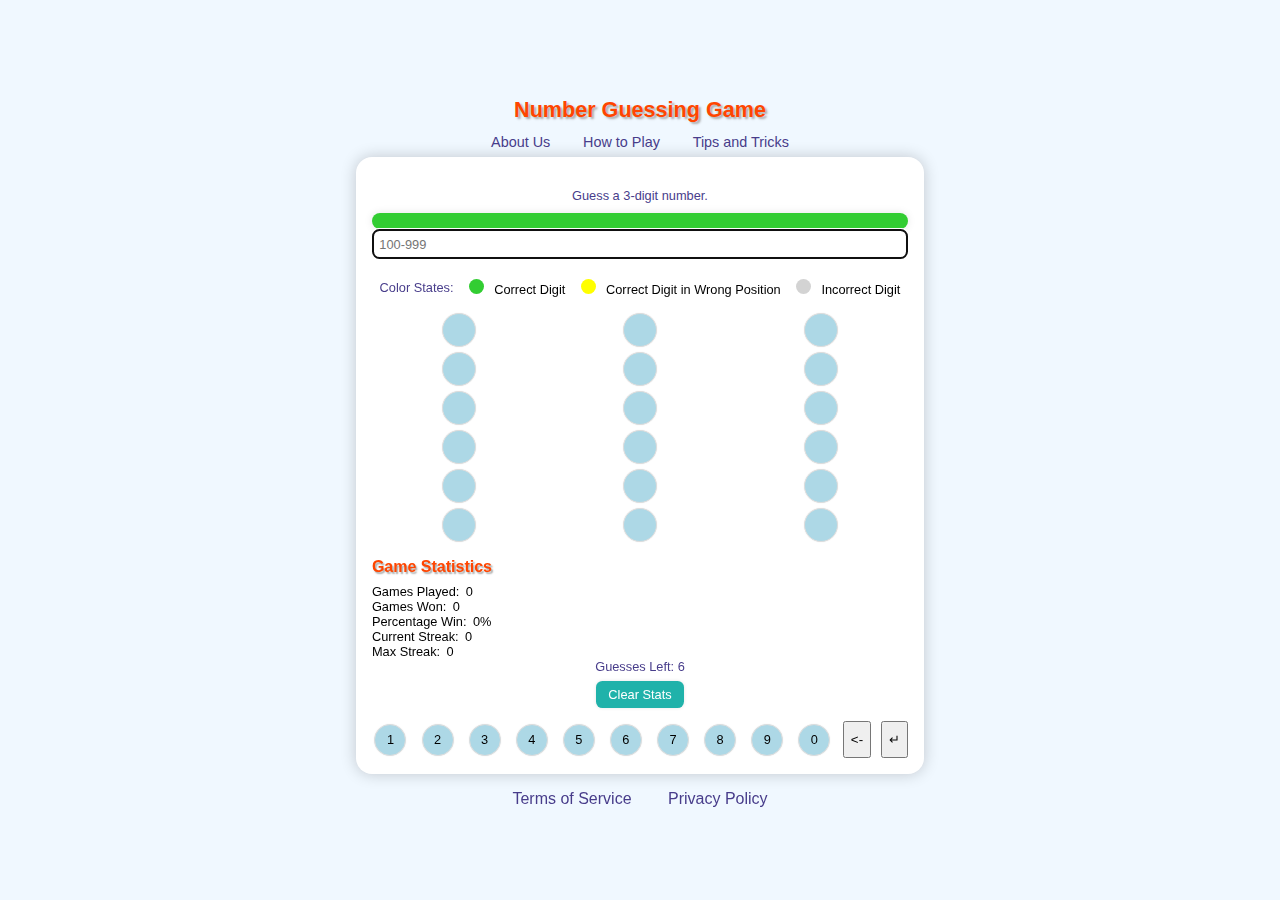
<file: src/assets/index.html>
<!DOCTYPE html>
<html lang="en">

<head>
    <meta charset="UTF-8">
    <!-- Meta tags for better SEO and Ads targeting -->
    <meta name="description" content="Play Number Guessing Game and improve your guessing skills.">
    <meta name="keywords" content="Number, Game, Guessing, Skill">
    <meta name="viewport" content="initial-scale=1, maximum-scale=1, user-scalable=no">
    <title>Number Guessing Game</title>
    <link rel="stylesheet" type="text/css" href="css/styles.css">
    <!-- Asynchronous AdSense Code -->
    <script async src="https://pagead2.googlesyndication.com/pagead/js/adsbygoogle.js?client=ca-pub-8738875399920144"
        crossorigin="anonymous"></script>
</head>

<body>
    <div id="wrapper">
        <!-- Header Section -->
        <header>
            <h1 class="title">Number Guessing Game</h1>
            <nav>
                <!-- Add some navigation links here -->
                <a href="about_us.html">About Us</a>
                <a href="#how-to-play">How to Play</a>
                <a href="#tips">Tips and Tricks</a>
            </nav>
        </header>
        <div id="container-main" class="container">
            <p class="description">Guess a 3-digit number.</p>
            <div id="message" class="message"></div>
            <div class="input-area">
                <input type="tel" id="userGuess" class="guess-input" min="100" max="999" placeholder="100-999"
                    inputmode="numeric">
            </div>

            <div class="content">

                <!-- Color States -->
                <div id="colorStates" class="color-states">
                    <p>Color States:</p>
                    <div class="color-key">
                        <span class="color green"></span> Correct Digit
                    </div>
                    <div class="color-key">
                        <span class="color yellow"></span> Correct Digit in Wrong Position
                    </div>
                    <div class="color-key">
                        <span class="color grey"></span> Incorrect Digit
                    </div>
                </div>
            </div>

            <!-- Result and Game Stats -->
            <div class="result-and-stats">
                <div id="result" class="result-container">
                    <div class="feedback-container">
                        <div class="circle"></div>
                        <div class="circle"></div>
                        <div class="circle"></div>
                    </div>
                    <div class="feedback-container">
                        <div class="circle"></div>
                        <div class="circle"></div>
                        <div class="circle"></div>
                    </div>
                    <div class="feedback-container">
                        <div class="circle"></div>
                        <div class="circle"></div>
                        <div class="circle"></div>
                    </div>
                    <div class="feedback-container">
                        <div class="circle"></div>
                        <div class="circle"></div>
                        <div class="circle"></div>
                    </div>
                    <div class="feedback-container">
                        <div class="circle"></div>
                        <div class="circle"></div>
                        <div class="circle"></div>
                    </div>
                    <div class="feedback-container">
                        <div class="circle"></div>
                        <div class="circle"></div>
                        <div class="circle"></div>
                    </div>
                </div>
                <div class="game-stats">
                    <h2 class="title">Game Statistics</h2>
                    <div class="stat-item">
                        <div class="stat-label">Games Played:</div>
                        <span class="stat-value" id="gamesPlayed">0</span>
                    </div>
                    <div class="stat-item">
                        <div class="stat-label">Games Won:</div>
                        <span class="stat-value" id="gamesWon">0</span>
                    </div>
                    <div class="stat-item">
                        <div class="stat-label">Percentage Win:</div>
                        <span class="stat-value" id="percentageWin">0%</span>
                    </div>
                    <div class="stat-item">
                        <div class="stat-label">Current Streak:</div>
                        <span class="stat-value" id="currentStreak">0</span>
                    </div>
                    <div class="stat-item">
                        <div class="stat-label">Max Streak:</div>
                        <span class="stat-value" id="maxStreak">0</span>
                    </div>
                </div>
            </div>
            <div id="guessesLeft" class="guesses-left">Guesses Left: 6</div>
            <div class="buttons">
                <button id="shareButton" class="share-button">Share Results</button>
                <button id="resetButton" class="reset-button">New
                    Game</button>
                <button id="clearStatsButton" class="clear-stats-button">Clear Stats</button>
            </div>
            <p id="resultMessage" class="result-text"></p>

        </div>
        <!-- Footer -->
        <footer>
            <nav>
                <a href="terms_of_service.html">Terms of Service</a>
                <a href="privacy_policy.html">Privacy Policy</a>
            </nav>
        </footer>
    </div>
    <script type="module" src="js/main.js"></script>
</body>

</html>
</file>
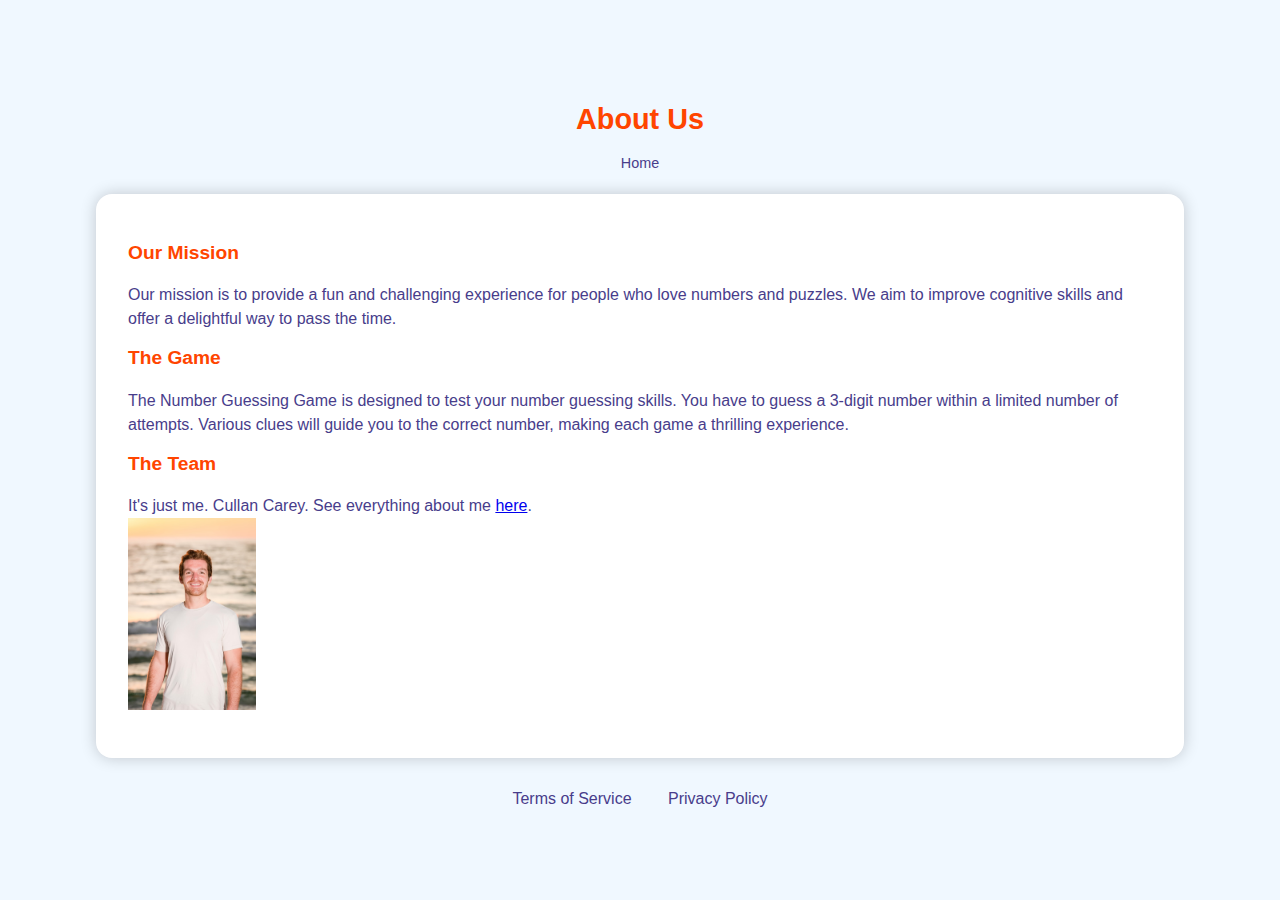
<file: src/assets/about_us.html>
<!DOCTYPE html>
<html lang="en">

<head>
    <meta charset="UTF-8">
    <!-- Meta tags for better SEO and Ads targeting -->
    <meta name="description"
        content="About the Number Guessing Game. Learn about our mission, the game, and the team behind it.">
    <meta name="keywords" content="Number, Game, Guessing, About Us, Team, Mission">
    <meta name="viewport" content="initial-scale=1, maximum-scale=1, user-scalable=no">
    <title>About Us | Number Guessing Game</title>
    <link rel="stylesheet" type="text/css" href="css/styles.css">
</head>

<body>
    <div id="wrapper">
        <!-- Header Section -->
        <header>
            <h1>About Us</h1>
            <nav>
                <!-- Add some navigation links here -->
                <a href="/">Home</a>
            </nav>
        </header>

        <!-- Main Content Section -->
        <main id="main-content" class="scrollable-content">
            <section id="mission">
                <h2>Our Mission</h2>
                <p>
                    Our mission is to provide a fun and challenging experience for people who love numbers and puzzles.
                    We aim to improve cognitive skills and offer a delightful way to pass the time.
                </p>
            </section>

            <section id="thegame">
                <h2>The Game</h2>
                <p>
                    The Number Guessing Game is designed to test your number guessing skills. You have to guess a
                    3-digit
                    number within a limited number of attempts. Various clues will guide you to the correct number,
                    making
                    each game a thrilling experience.
                </p>
            </section>

            <section id="theteam">
                <h2>The Team</h2>
                <p>
                    It's just me. Cullan Carey. See everything about me <a href="https://cullancarey.com"
                        target="_blank">here</a>.
                    <span class="image avatar"><img src="images/avatar.jpg" alt="Cullan Carey Avatar" /></span>
                </p>
            </section>
        </main>

        <!-- Footer -->
        <footer>
            <nav>
                <a href="terms_of_service.html">Terms of Service</a>
                <a href="privacy_policy.html">Privacy Policy</a>
            </nav>
        </footer>
    </div>

    <script type="module" src="js/main.js"></script>
</body>

</html>
</file>
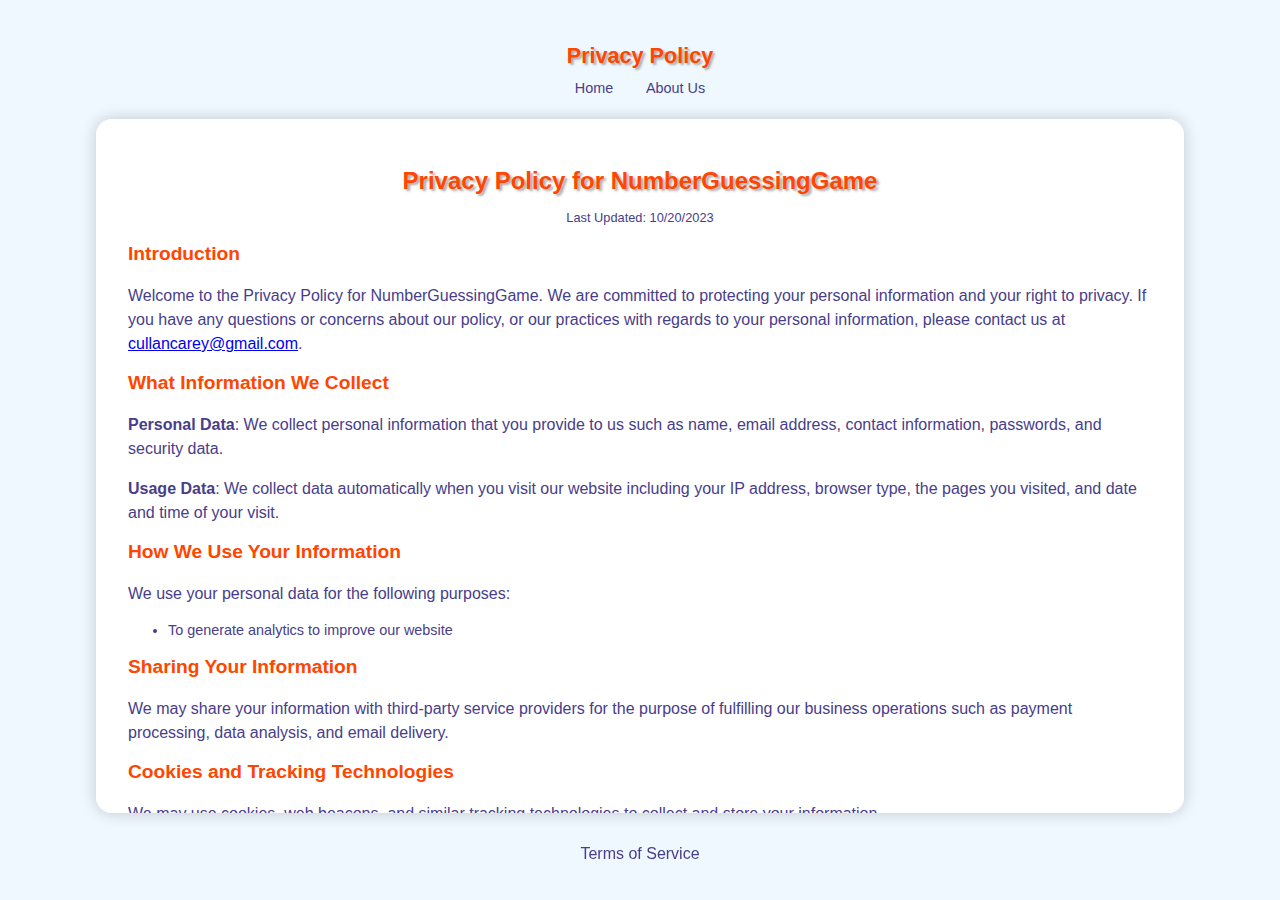
<file: src/assets/privacy_policy.html>
<!DOCTYPE html>
<html>

<head>
    <meta charset="UTF-8">
    <!-- Meta tags for better SEO and Ads targeting -->
    <meta name="description"
        content="About the Number Guessing Game. Learn about our mission, the game, and the team behind it.">
    <meta name="keywords" content="Number, Game, Guessing, About Us, Team, Mission">
    <meta name="viewport" content="initial-scale=1, maximum-scale=1, user-scalable=no">
    <title>Privacy Policy | Number Guessing Game</title>
    <link rel="stylesheet" type="text/css" href="css/styles.css">
</head>

<body>
    <div id="wrapper">

        <!-- Header Section -->
        <header>
            <h1 class="title">Privacy Policy</h1>
            <nav>
                <!-- Add some navigation links here -->
                <a href="/">Home</a>
                <a href="about_us.html">About Us</a>
            </nav>
        </header>
        <main id="main-content" class="scrollable-content">
            <h1 class="title">Privacy Policy for NumberGuessingGame</h1>

            <p class="description">Last Updated: 10/20/2023</p>

            <section id="intro">
                <h2>Introduction</h2>
                <p>Welcome to the Privacy Policy for NumberGuessingGame. We are committed to protecting your personal
                    information
                    and your right to privacy. If you have any questions or concerns about our policy, or our practices
                    with regards
                    to your personal information, please contact us at <a href="mailto:cullancarey@gmail.com"
                        target="_blank">cullancarey@gmail.com</a>.</p>
            </section>

            </section>
            <h2 id="infocollect">What Information We Collect</h2>
            <p>
                <strong>Personal Data</strong>: We collect personal information that you provide to us such as
                name, email
                address, contact information, passwords, and security data.
            </p>
            <p>
                <strong>Usage Data</strong>: We collect data automatically when you visit our website including
                your IP
                address, browser type, the pages you visited, and date and time of your visit.
            </p>
            </section>

            </section>
            <h2 id="infouse">How We Use Your Information</h2>
            <p>We use your personal data for the following purposes:</p>
            <ul>
                <!-- <li>To facilitate account creation and logon process</li>
                <li>To send you updates, newsletters, and promotional communications</li>
                <li>To process your requests, purchases, transactions, and payments</li> -->
                <li>To generate analytics to improve our website</li>
            </ul>
            </section>

            </section>
            <h2 id="infoshare">Sharing Your Information</h2>
            <p>We may share your information with third-party service providers for the purpose of fulfilling our
                business
                operations such as payment processing, data analysis, and email delivery.</p>
            </section>

            </section>
            <h2 id="cookies">Cookies and Tracking Technologies</h2>
            <p>We may use cookies, web beacons, and similar tracking technologies to collect and store your
                information.</p>
            </section>

            </section>
            <h2 id="privacy">Your Privacy Rights</h2>
            <p>You have the right to access, update or delete your personal information that we hold. To exercise
                any of these
                rights, please contact us at <a href="mailto:cullancarey@gmail.com"
                    target="_blank">cullancarey@gmail.com</a>.</p>
            </section>

            </section>
            <h2 id="security">Security of Your Information</h2>
            <p>We use various security protocols and measures to protect your personal information. However, no
                method of data
                transmission is 100% secure, and we cannot guarantee its absolute security.</p>
            </section>

            </section>
            <h2 id="changes">Changes to This Privacy Policy</h2>
            <p>We reserve the right to modify this privacy policy at any time. Any changes will be updated on this
                page.</p>
            </section>

            </section>
            <h2 id="contact">Contact Us</h2>
            <p>If you have any questions or concerns about this privacy policy, you may contact us:</p>
            <ul>
                <li>By email: <a href="mailto:cullancarey@gmail.com" target="_blank">cullancarey@gmail.com</a></li>
                <li>On LinkedIn: <a href="https://www.linkedin.com/in/cullancarey/" target="_blank">LinkedIn
                        Profile</a></li>
            </ul>
            </section>
        </main>
        <!-- Footer -->
        <footer>
            <nav>
                <a href="terms_of_service.html">Terms of Service</a>
            </nav>
        </footer>
    </div>
</body>

</html>
</file>
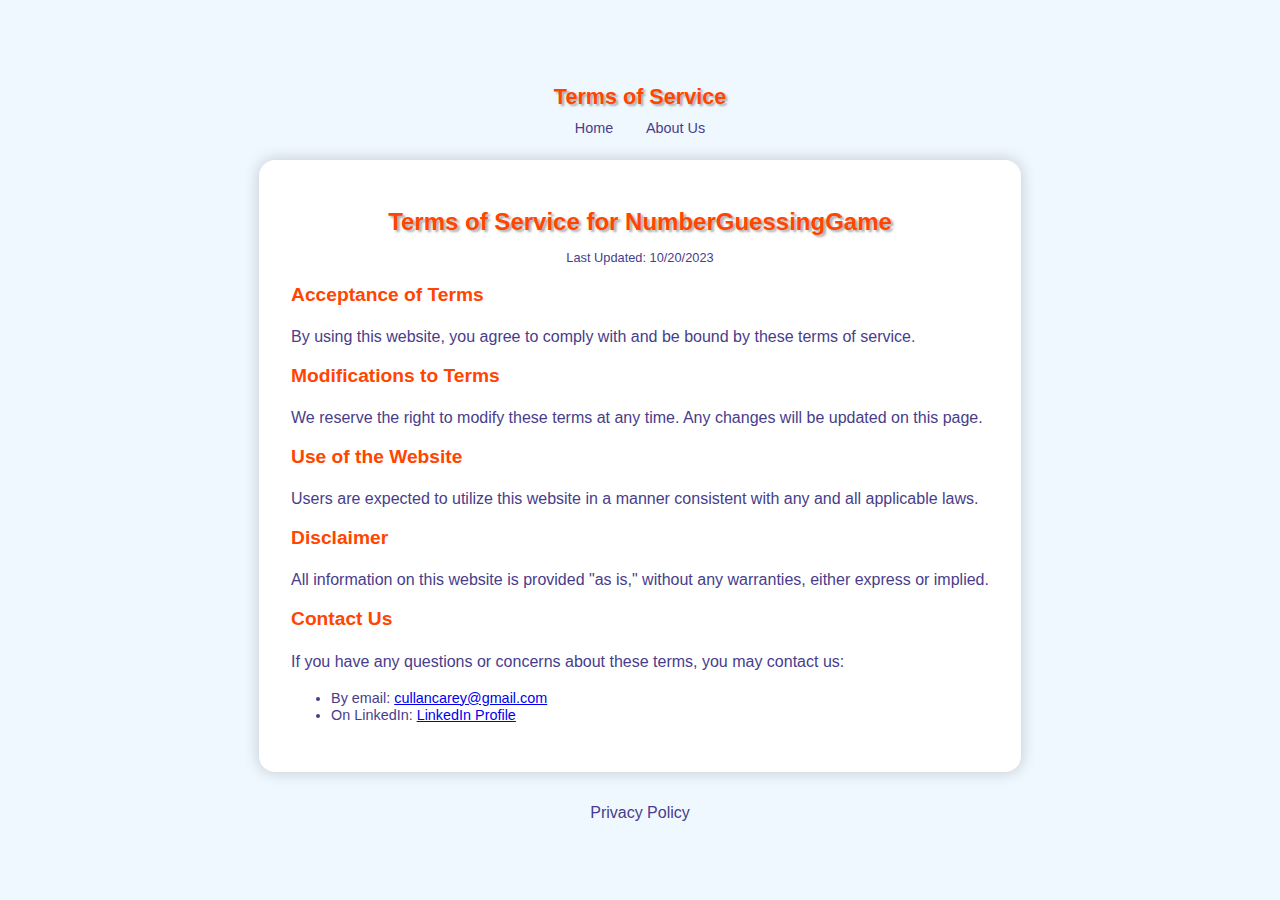
<file: src/assets/terms_of_service.html>
<!DOCTYPE html>
<html>

<head>
    <meta charset="UTF-8">
    <meta name="description" content="Terms of Service for Number Guessing Game">
    <meta name="keywords" content="Terms, Service, Number, Game, Guessing">
    <meta name="viewport" content="initial-scale=1, maximum-scale=1, user-scalable=no">
    <title>Terms of Service | Number Guessing Game</title>
    <link rel="stylesheet" type="text/css" href="css/styles.css">
</head>

<body>
    <div id="wrapper">

        <!-- Header Section -->
        <header>
            <h1 class="title">Terms of Service</h1>
            <nav>
                <a href="/">Home</a>
                <a href="about_us.html">About Us</a>
            </nav>
        </header>

        <!-- Main Content -->
        <main id="main-content" class="scrollable-content">
            <h1 class="title">Terms of Service for NumberGuessingGame</h1>
            <p class="description">Last Updated: 10/20/2023</p>

            <section id="acceptance">
                <h2>Acceptance of Terms</h2>
                <p>By using this website, you agree to comply with and be bound by these terms of service.</p>
            </section>

            <section id="modifications">
                <h2>Modifications to Terms</h2>
                <p>We reserve the right to modify these terms at any time. Any changes will be updated on this page.</p>
            </section>

            <section id="use">
                <h2>Use of the Website</h2>
                <p>Users are expected to utilize this website in a manner consistent with any and all applicable laws.
                </p>
            </section>

            <section id="disclaimer">
                <h2>Disclaimer</h2>
                <p>All information on this website is provided "as is," without any warranties, either express or
                    implied.</p>
            </section>

            <section id="contact">
                <h2>Contact Us</h2>
                <p>If you have any questions or concerns about these terms, you may contact us:</p>
                <ul>
                    <li>By email: <a href="mailto:cullancarey@gmail.com" target="_blank">cullancarey@gmail.com</a></li>
                    <li>On LinkedIn: <a href="https://www.linkedin.com/in/cullancarey/" target="_blank">LinkedIn
                            Profile</a></li>
                </ul>
            </section>
        </main>

        <!-- Footer -->
        <footer>
            <nav>
                <a href="privacy_policy.html">Privacy Policy</a>
            </nav>
        </footer>

    </div>
</body>

</html>
</file>
<file: src/assets/css/styles.css>
#wrapper {
    display: flex;
    flex-direction: column;
    align-items: center;
    justify-content: center;
/*     min-height: 100vh; */
}

.scrollable-content {
    max-height: 70vh;  
    max-width: 80vw;
    overflow-y: auto;
}

body {
    font-family: 'Arial', sans-serif;
    background-color: #f0f8ff;
    margin: 0;
    padding: 0;
    display: flex;
    justify-content: center;
    align-items: center;
    min-height: 100vh;
    overflow-x: hidden;
    overflow-y: auto;
}

/* New Styles for About Us Page */
header {
    width: 100%;
    padding: .5em;
    color: #ff4500;
    text-align: center;
    font-size: .9em;
}

nav a {
    margin: 0 1em;
    color: #483d8b;
    text-decoration: none;
}

#main-content {
    padding: 2em;
    background-color: #ffffff;
    box-shadow: 0 0 1em rgba(0, 0, 0, 0.2);
    border-radius: 1em;
    margin: 1em;
}

h2 {
    font-size: 1.2em;
    color: #ff4500;
    margin-bottom: 1em;
}

p {
    font-size: 1em;
    color: #483d8b;
    line-height: 1.5;
}

li {
    font-size: .9em;
    color: #483d8b;
    line-height: 1.2;
}

footer {
    padding: 1em;
    color: white;
    text-align: center;
}

.container {
    background: #ffffff;
    padding: 1em;
    border-radius: 1em;
    box-shadow: 0 0 1em rgba(0, 0, 0, 0.2);
    text-align: center;
    max-width: inherit;
    max-height: inherit;
    box-sizing: border-box;
}

.content {
    max-height: inherit;
    max-width: inherit;
}


.title {
    color: #ff4500;
    margin-bottom: 0.5em;
    text-shadow: 0.1em 0.1em 0.1em #aaa;
    font-size: 1.5em;
    text-align: center
}

.description,
.guesses-left,
.result-text {
    font-size: 0.8em;
    color: #483d8b;
    margin-bottom: 0.5em;
    text-align: center
}

.message {
    font-size: 1em;
    font-weight: bold;
    margin-top: 0.5em;
    color: #fff;
    padding: 0.5em;
    background-color: #32cd32;
    border-radius: 0.5em;
    box-shadow: 0 0 0.5em rgba(0, 0, 0, 0.1);
}

.input-area,
.keyboard-keys,
.feedback-container  {
    display: flex;
    justify-content: space-around;
    align-items: center;
    flex-wrap: wrap;
    gap: 0.5em;
}

/* Game Statistics */

.game-stats .title {
    text-align: left;
    font-size: 1em;
}

.game-stats .stat-item {
    display: flex;
    align-items: center;
    font-size: 0.8em
}

.stat-value {
    padding-left: .5em;
}

/* Game Statistics */

.guess-input {
    padding: 0.5em;
    border: 0.05em solid #ddd;
    border-radius: 0.5em;
    font-size: 0.8em;
    box-shadow: inset 0 0 0.2em rgba(0, 0, 0, 0.1);
    flex: 1;
}

/* Buttons */

.buttons {
    display: -webkit-inline-box;
}

.reset-button {
    padding: 0.5em 1em;
    margin: auto;
    color: white;
    border: none;
    font-size: .8em;
    border-radius: 0.5em;
    cursor: pointer;
    background-color: #20b2aa;
    display: none;
    box-shadow: 0 0 0.3em rgba(0, 0, 0, 0.1);
}

.reset-button:hover {
    filter: brightness(0.9);
}

.clear-stats-button {
    padding: 0.5em 1em;
    margin: auto;
    color: white;
    border: none;
    font-size: .8em;
    border-radius: 0.5em;
    cursor: pointer;
    background-color: #20b2aa;
    box-shadow: 0 0 0.3em rgba(0, 0, 0, 0.1);
}

.clear-stats-button:hover {
    filter: brightness(0.9);
}

.share-button {
    margin: auto;
    padding: 0.5em 1em;
    color: white;
    font-size: .8em;
    background-color: #4CAF50;  /* or any other color you like */
    border: none;
    border-radius: 0.5em;
    cursor: pointer;
    display: none;
    box-shadow: 0 0 0.3em rgba(0, 0, 0, 0.1);
}

/* Buttons */

.keyboard-button,
.circle {
    width: 2.5em;
    height: 2.5em;
    border-radius: 50%;
    background-color: #add8e6;
    border: 0.05em solid #ddd;
    margin: 0.2em;
    font-size: 0.8em;
    cursor: pointer;
    display: flex;
    align-items: center;
    justify-content: center;
    box-shadow: 0 0 0.1em rgba(0, 0, 0, 0.1);
}

.keyboard-button:hover {
    transform: scale(1.1);
}

.green,
.keyboard-button.green {
    background-color: #32cd32;
    color: #fff;
}

.yellow,
.keyboard-button.yellow {
    background-color: #ffff00;
    color: #000;
}

.grey,
.keyboard-button.grey {
    background-color: #d3d3d3;
    color: #fff;
}

.keyboard-button:disabled {
    cursor: not-allowed;
    box-shadow: none;
}

.color-states {
    display: flex;
    justify-content: space-around;
    align-items: center;
    margin-top: 0.5em;
    font-size: 0.8em;
}

.color-key span {
    width: 1.2em;
    height: 1.2em;
    border-radius: 50%;
    margin-right: 0.5em;
    display: -webkit-inline-box;
}



@media (max-width: 375px) {
    /* Adjustments for 375x667 screen */
    
    .container .title {
        font-size: 1.5em;
    }

    .container .color-states {
    display: flex;
    justify-content: space-around;
    align-items: center;
    font-size: 0.5em;
    }

    /* Main container */
    .container {
        padding: 0.4em;
        max-width: inherit;
        max-height: inherit;
    }
    
    /*   Buttons   */
    
    .buttons {
        font-size: .8em;
    }
    
    .scrollable-content {
    max-height: 50vh;  
    max-width: 80vw;
    overflow-y: auto;
    }
}

@media (max-width: 428px) and (max-height: 926px) {
    /* Adjustments for 414x896 screen */
    
    /* You can add your specific CSS adjustments for this screen size here. For now, I'm copying the adjustments from the 375x667 screen size as a starting point. You can further tweak it according to your needs. */

    /* Text size changes */
    .description,
    .guesses-left,
    .result-text {
        font-size: 0.7em;
    }
    .title {
        font-size: 1.3em;
    }

    .color-states {
        margin-top: auto;
        text-align: left;
        font-size: 0.7em;
    }

    .color-key span {
        width: 0.9em;
        height: 0.9em;
        border-radius: 50%;
    }

    /* Feedback and game-stats container */
    .feedback-container,
    .game-stats {
        width: 100%;
        font-size: 0.7em;
    }

    /* Main container */
    .container {
        padding: 0.5em;
        max-width: 100%;
        max-height: 100%;
    }

    /* Buttons and input fields */

    #resetButton,
    .guess-input {
        padding: 0.4em;
    }

    /* Number and circle buttons */
    .keyboard-button,
    .circle {
        width: 1.5em;
        height: 1.5em;
    }
}


/* Image */

.image {
/*     border-radius: 5px; */
/*     border: 0; */
/*     display: inline; */
/*     position: fixed; */
}

    .image img {
/*         border-radius: 5px; */
        display: flex;
    }

    .image.avatar {
/*         border-radius: 50%; */
/*         overflow: hidden; */
    }

        .image.avatar img {
/*             border-radius: 100%; */
/*             display: flex; */
            width: 10vw;
        }
</file>
